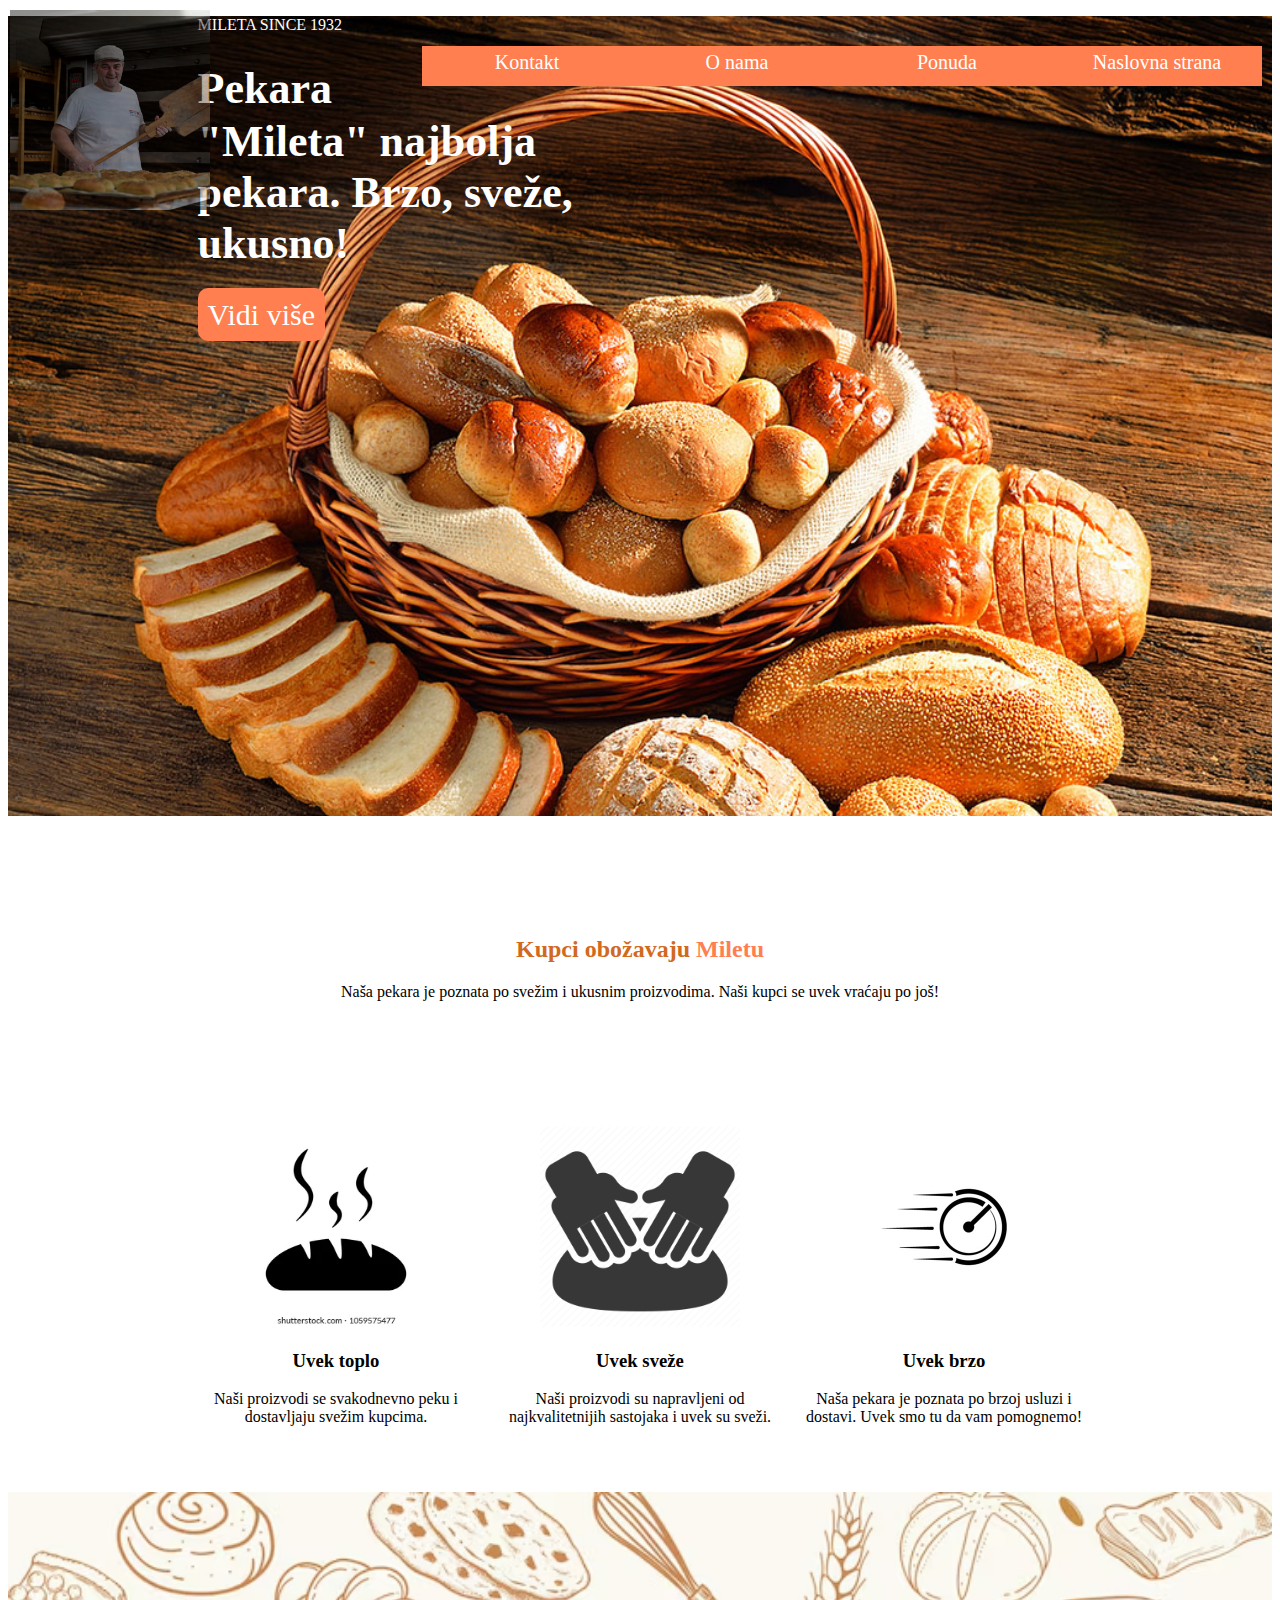
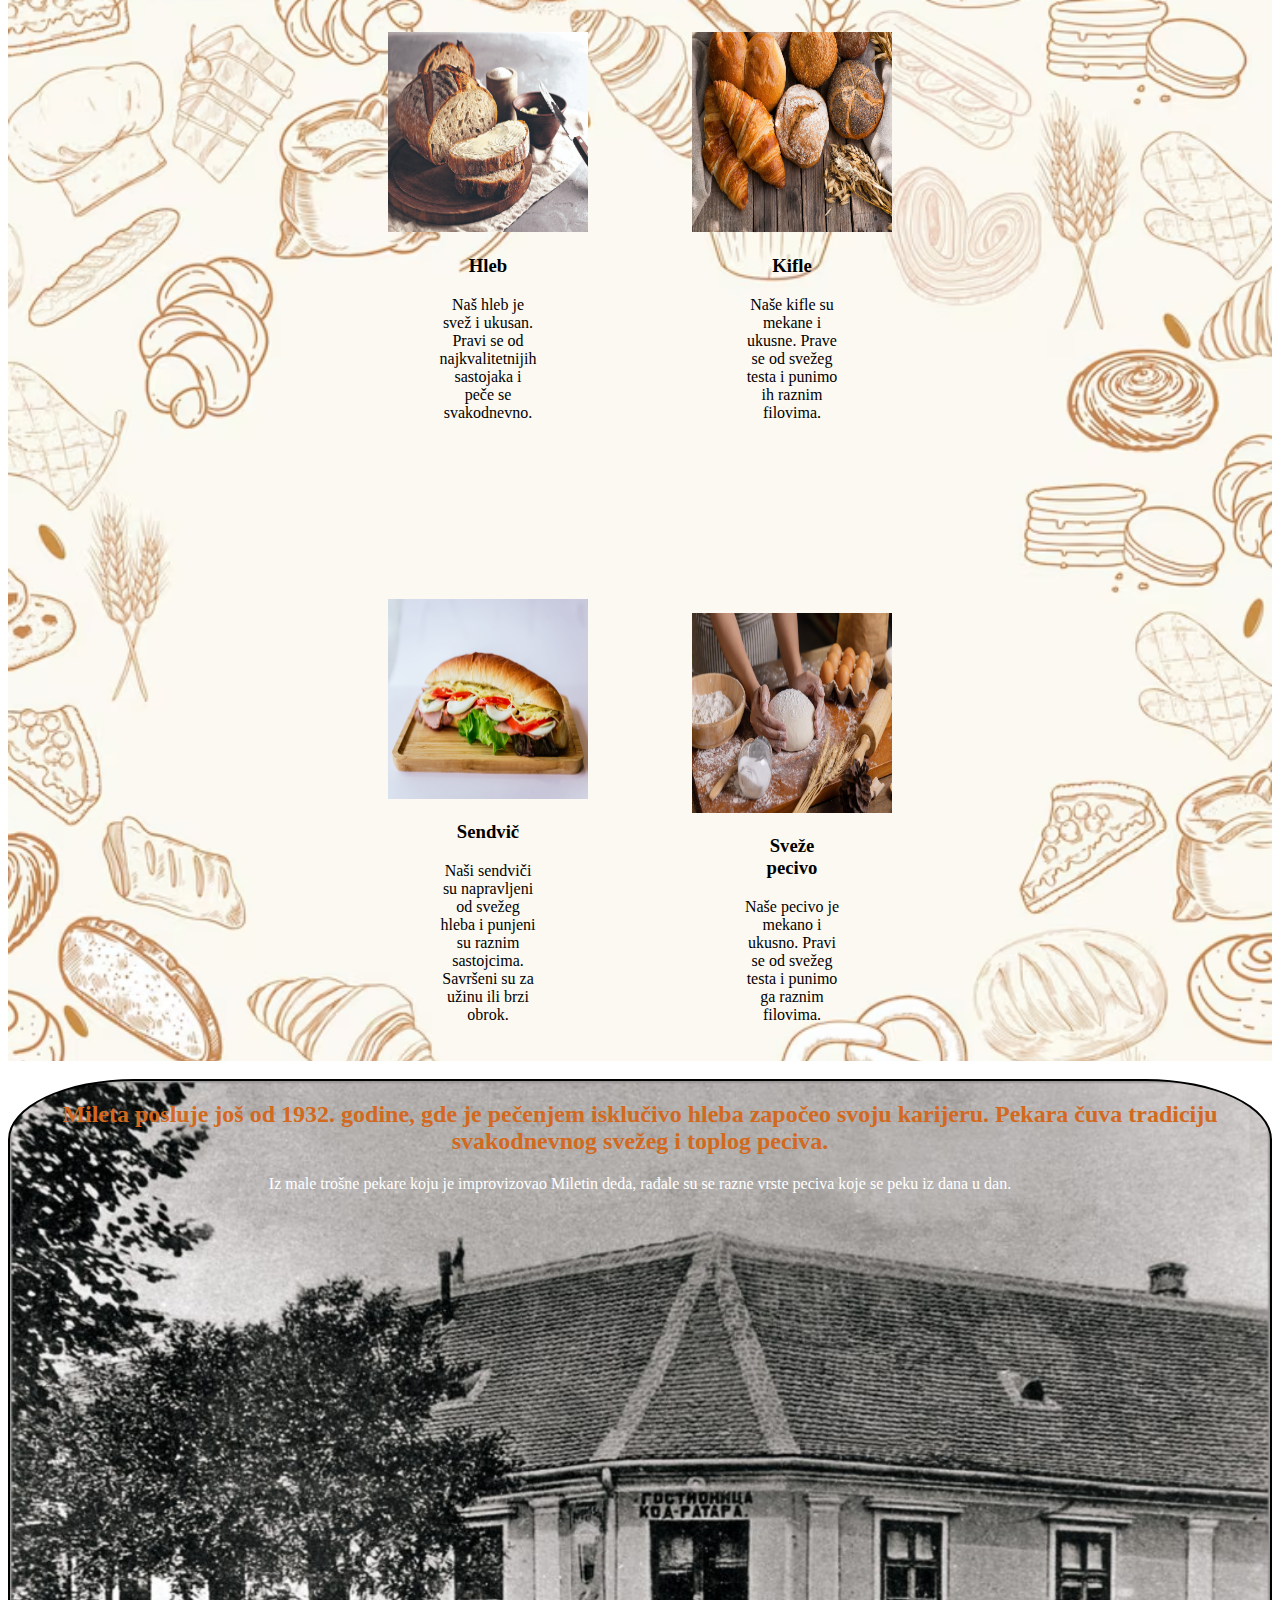
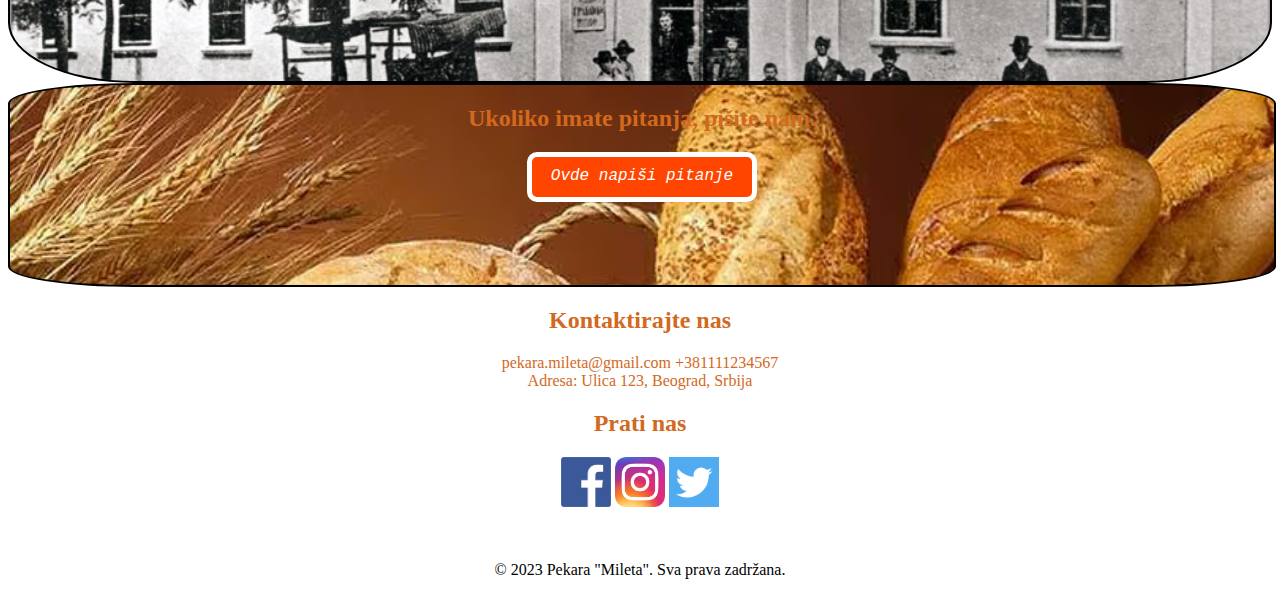
<file: index.html>
<!DOCTYPE html>
<html lang="en">    
<head>
    <meta charset="UTF-8">
    <meta name="viewport" content="width=device-width, initial-scale=1.0">
    <title>Pekara</title>
    <link rel="stylesheet" href="stilovi.css">

</head>

<body>

    <div class="zaglavlje">
        <div class ="providno">
           
        <img src="Slike/pekar.jpg" alt="pekar" width="200" height="200">
        </div>

        <p class="navigacija">
        <a href="naslovna_strana.html">Naslovna strana</a>
        <a href="ponuda.html">Ponuda</a>
        <a href="o_nama.html">O nama</a>
        <a href="kontakt.html">Kontakt</a>
        </p>

        <div class="okvir-naslova">
            <p class="mileta-since">MILETA SINCE 1932</p>
            <h1 class="pocetaktext" id="naslovna_strana.html">Pekara "Mileta" najbolja pekara. Brzo, sveže, ukusno!</h1>
            <a class="vidi-vise" href="https://sr.wikipedia.org/sr-ec/%D0%9F%D0%B5%D0%BA%D0%B0%D1%80%D0%B0">Vidi više</a>
        </div>
   
     </div>

<div class="textmileta">
<h2 id="ponuda">Kupci obožavaju <span class="vole">Miletu</span></h2>
<p>Naša pekara je poznata po svežim i ukusnim proizvodima. Naši kupci se uvek vraćaju po još!</p>
</div>
<div class="tsb">
    <div class="toplo">
            <img src="Slike/icon toplo.jpg" alt="Toplo" width="200" height="200">
            <h3>Uvek toplo</h3>
            <p>Naši proizvodi se svakodnevno peku i dostavljaju svežim kupcima.</p>
        </div>

        <div class="sveze">
            <img src="Slike/icon sveze.jpg" alt="Sveže" width="200" height="200">
            <h3>Uvek sveže</h3>
            <p>Naši proizvodi su napravljeni od najkvalitetnijih sastojaka i uvek su sveži.</p>
        </div>
        <div class="brzo">
            <img src="Slike/icon brzo.jpg" alt="Brzo" width="200" height="200">
            <h3>Uvek brzo</h3>
            <p>Naša pekara je poznata po brzoj usluzi i dostavi. Uvek smo tu da vam pomognemo!</p>
        </div>
</div>
<br/>

    <div class="ponuda">
        <div class="okvir-peciva">
        <div class="pecivo">
        <img src="Slike/hleb.jpg" alt="Hleb" width="200" height="200">
            
           
         
        <div class="text-ponude">
                <h3>Hleb</h3>
                <p>Naš hleb je svež i ukusan. Pravi se od najkvalitetnijih sastojaka i peče se svakodnevno.</p>
        </div>
    </div>

        <div class="pecivo">
        <img src="Slike/kifle.jpg" alt="Kifle" width="200" height="200">
            
            <div class="text-ponude">
                <h3>Kifle</h3>
                <p>Naše kifle su mekane i ukusne. Prave se od svežeg testa i punimo ih raznim filovima.</p>
            </div>
         </div>

        <div class="pecivo">
        <img src="Slike/sendvic.jpg" alt="Sendvič" width="200" height="200">
       
         <div class="text-ponude">
            <h3>Sendvič</h3>
            <p>Naši sendviči su napravljeni od svežeg hleba i punjeni su raznim sastojcima. Savršeni su za užinu ili brzi obrok.</p>
         </div>
        </div>

        <div    class="pecivo">
        <img src="Slike/sveze pecivo.jpg" alt="Sveže pecivo" width="200" height="200">
       
            <div class="text-ponude">
                 <h3>Sveže pecivo</h3>
                <p>Naše pecivo je mekano i ukusno. Pravi se od svežeg testa i punimo ga raznim filovima.</p>
        
            </div>
         </div>
        </div>

</div>

<br />
    <div class="nekad">
        <h2 id="o_nama">Mileta posluje još od 1932. godine, gde je pečenjem isklučivo hleba započeo svoju karijeru. Pekara čuva tradiciju svakodnevnog svežeg i toplog peciva.</h2>
        <p>Iz male trošne pekare koju je improvizovao Miletin deda, rađale su se razne vrste peciva koje se peku iz dana u dan.</p>
    </div>


     <div class="pitanje">
        <h2 class="kontakt" id="kontakt">Ukoliko imate pitanja, pišite nam.</h2>
        <a class="kontakt-mail" href="mailto:pekara.mileta@gmail.com">Ovde napiši pitanje</a>
     </div>

    <div class="kontaktirajtenas">
        <h2>Kontaktirajte nas</h2>
        <div class="centar">
        <a href="mailto:pekara.mileta@gmail.com">pekara.mileta@gmail.com</a>
        <a href="tel:+381111234567">+381111234567</a>
        <br />
        <a href="https://www.google.com/maps/place/Skroz+Dobra+Pekara/@45.6136161,19.7684461,10z/data=!4m10!1m2!2m1!1sSkroz+dobra+pekara!3m6!1s0x475b336dc1705c6b:0xef47b78358e9ee0c!8m2!3d45.6136161!4d20.0485975![base64]!16s%2Fg%2F11txvfgc1d?authuser=0&entry=ttu&g_ep=EgoyMDI1MDUyMS4wIKXMDSoASAFQAw%3D%3D">Adresa: Ulica 123, Beograd, Srbija</a>
        </div>

<h2>Prati nas</h2>
<div class="ikonice">
<a href="https://www.facebook.com/?locale=sr_RS">
<img src="Slike/facebook.jpg" alt="Facebook" width="50" height="50"></a>
<a href="https://www.instagram.com/">
<img src="Slike/Instagram_icon.jpg" alt="Instagram" width="50" height="50"></a>
<a href="https://twitter.com/">
<img src="Slike/twiter.jpg" alt="Twitter" width="50" height="50"></a>
</div>    
</div>
</body>

<footer class="futer">
    <p>&copy; 2023 Pekara "Mileta". Sva prava zadržana.</p>
</footer>

</html>
</file>
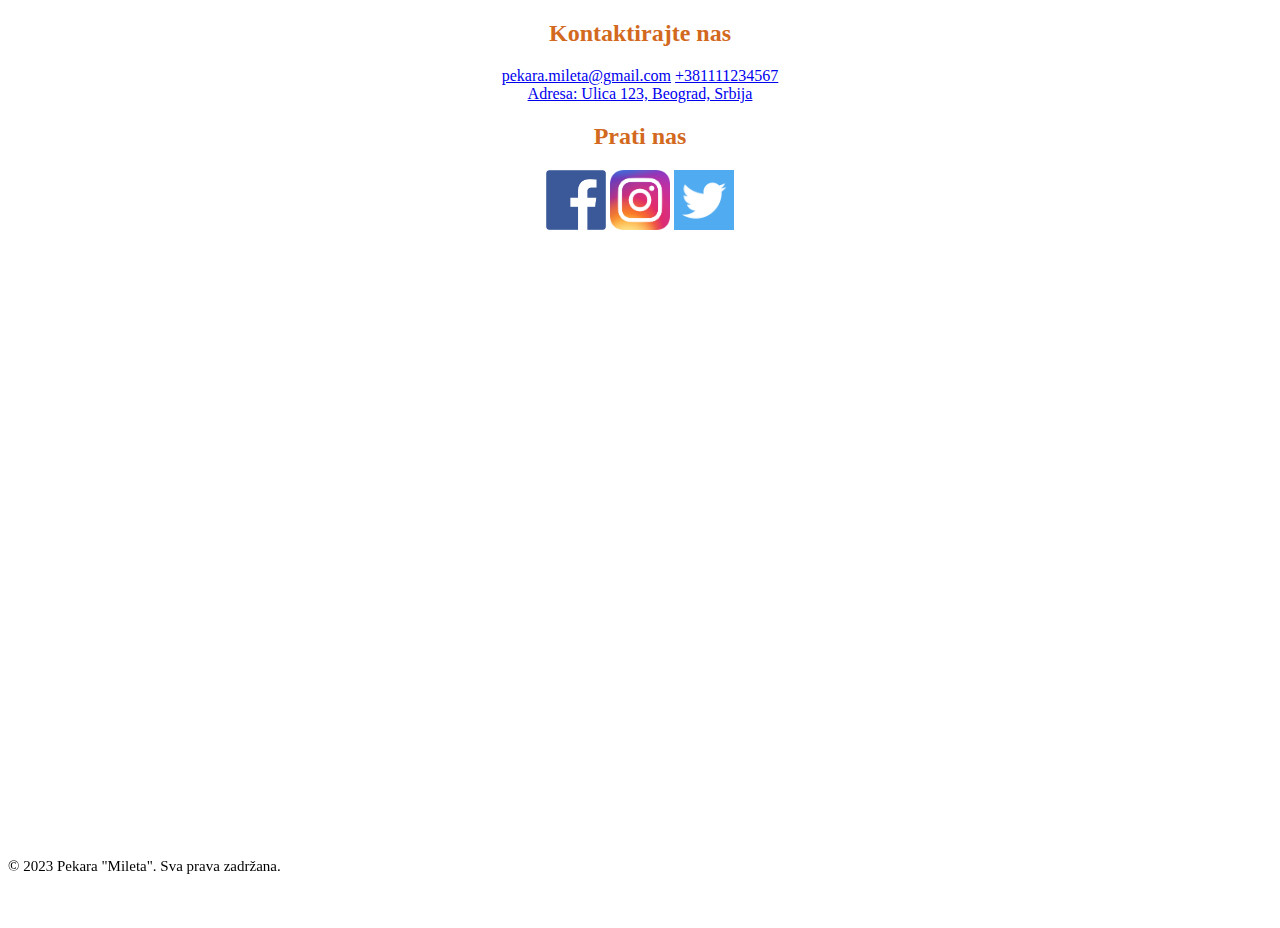
<file: kontakt.html>
<!DOCTYPE html>
<html lang="en">    
<head>
    <meta charset="UTF-8">
    <meta name="viewport" content="width=device-width, initial-scale=1.0">
    <title>Kontakt</title>

</head>

<style>
.kontaktirajtenas {
    text-align: center;
    width: 100%;
    height: 900px;
    text-decoration: none;

}

h2 {
    color: chocolate;
}
.futer {
    text-align: center;
    position: fixed;
    bottom: 10px;
    margin: 0px 0px;
    font-size: 15px;
}

</style>
<body>
     <div class="kontaktirajtenas">
        <h2>Kontaktirajte nas</h2>
        <a href="mailto:pekara.mileta@gmail.com">pekara.mileta@gmail.com</a>
        <a href="tel:+381111234567">+381111234567</a>
        <br />
        <a href="https://www.google.com/maps/place/Skroz+Dobra+Pekara/@45.6136161,19.7684461,10z/data=!4m10!1m2!2m1!1sSkroz+dobra+pekara!3m6!1s0x475b336dc1705c6b:0xef47b78358e9ee0c!8m2!3d45.6136161!4d20.0485975![base64]!16s%2Fg%2F11txvfgc1d?authuser=0&entry=ttu&g_ep=EgoyMDI1MDUyMS4wIKXMDSoASAFQAw%3D%3D">Adresa: Ulica 123, Beograd, Srbija</a>
   

<h2 class="pratinas">Prati nas</h2>
<a href="https://www.facebook.com/?locale=sr_RS">
<img src="Slike/facebook.jpg" alt="Facebook" width="60" height="60"></a>
<a href="https://www.instagram.com/">
<img src="Slike/Instagram_icon.jpg" alt="Instagram" width="60" height="60"></a>
<a href="https://twitter.com/">
<img src="Slike/twiter.jpg" alt="Twitter" width="60" height="60"></a>
    </div>
</body>

<footer class="futer">
    <p>&copy; 2023 Pekara "Mileta". Sva prava zadržana.</p>
</footer>
</body>
</html>
</file>
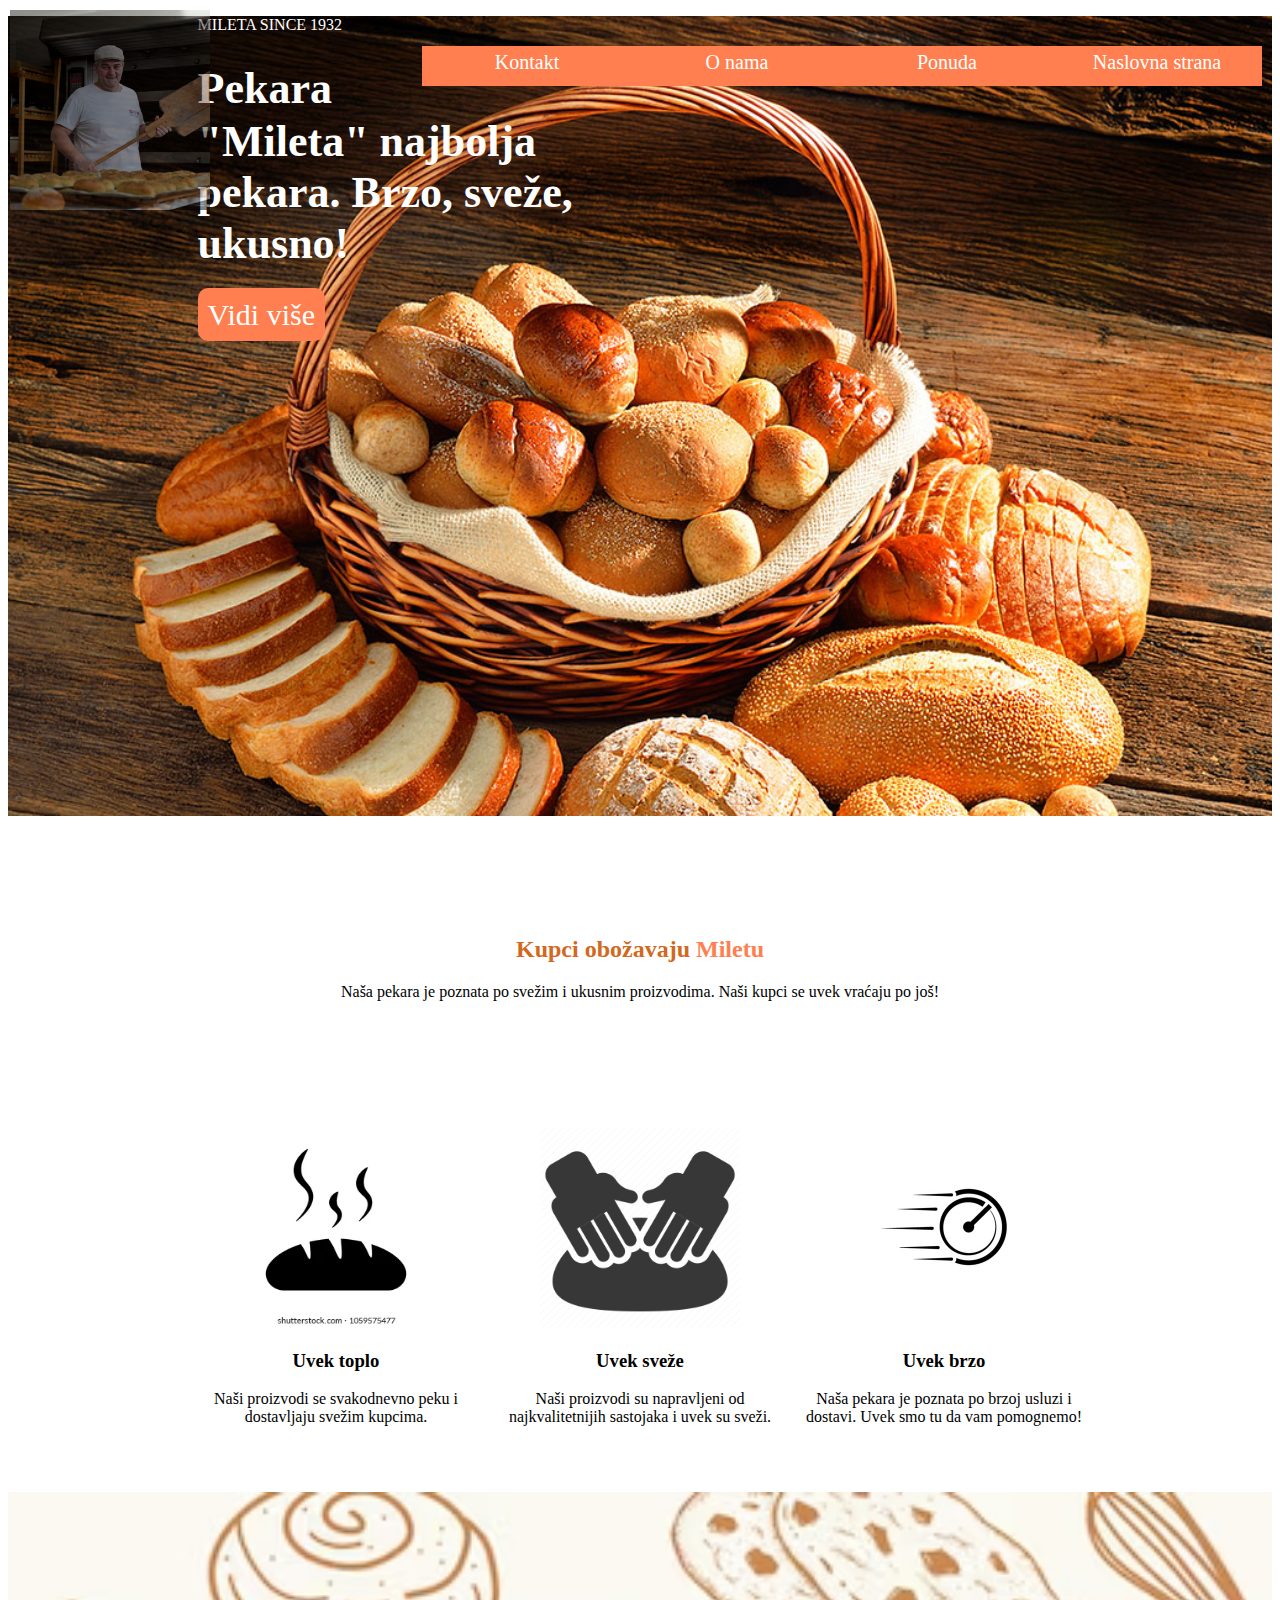
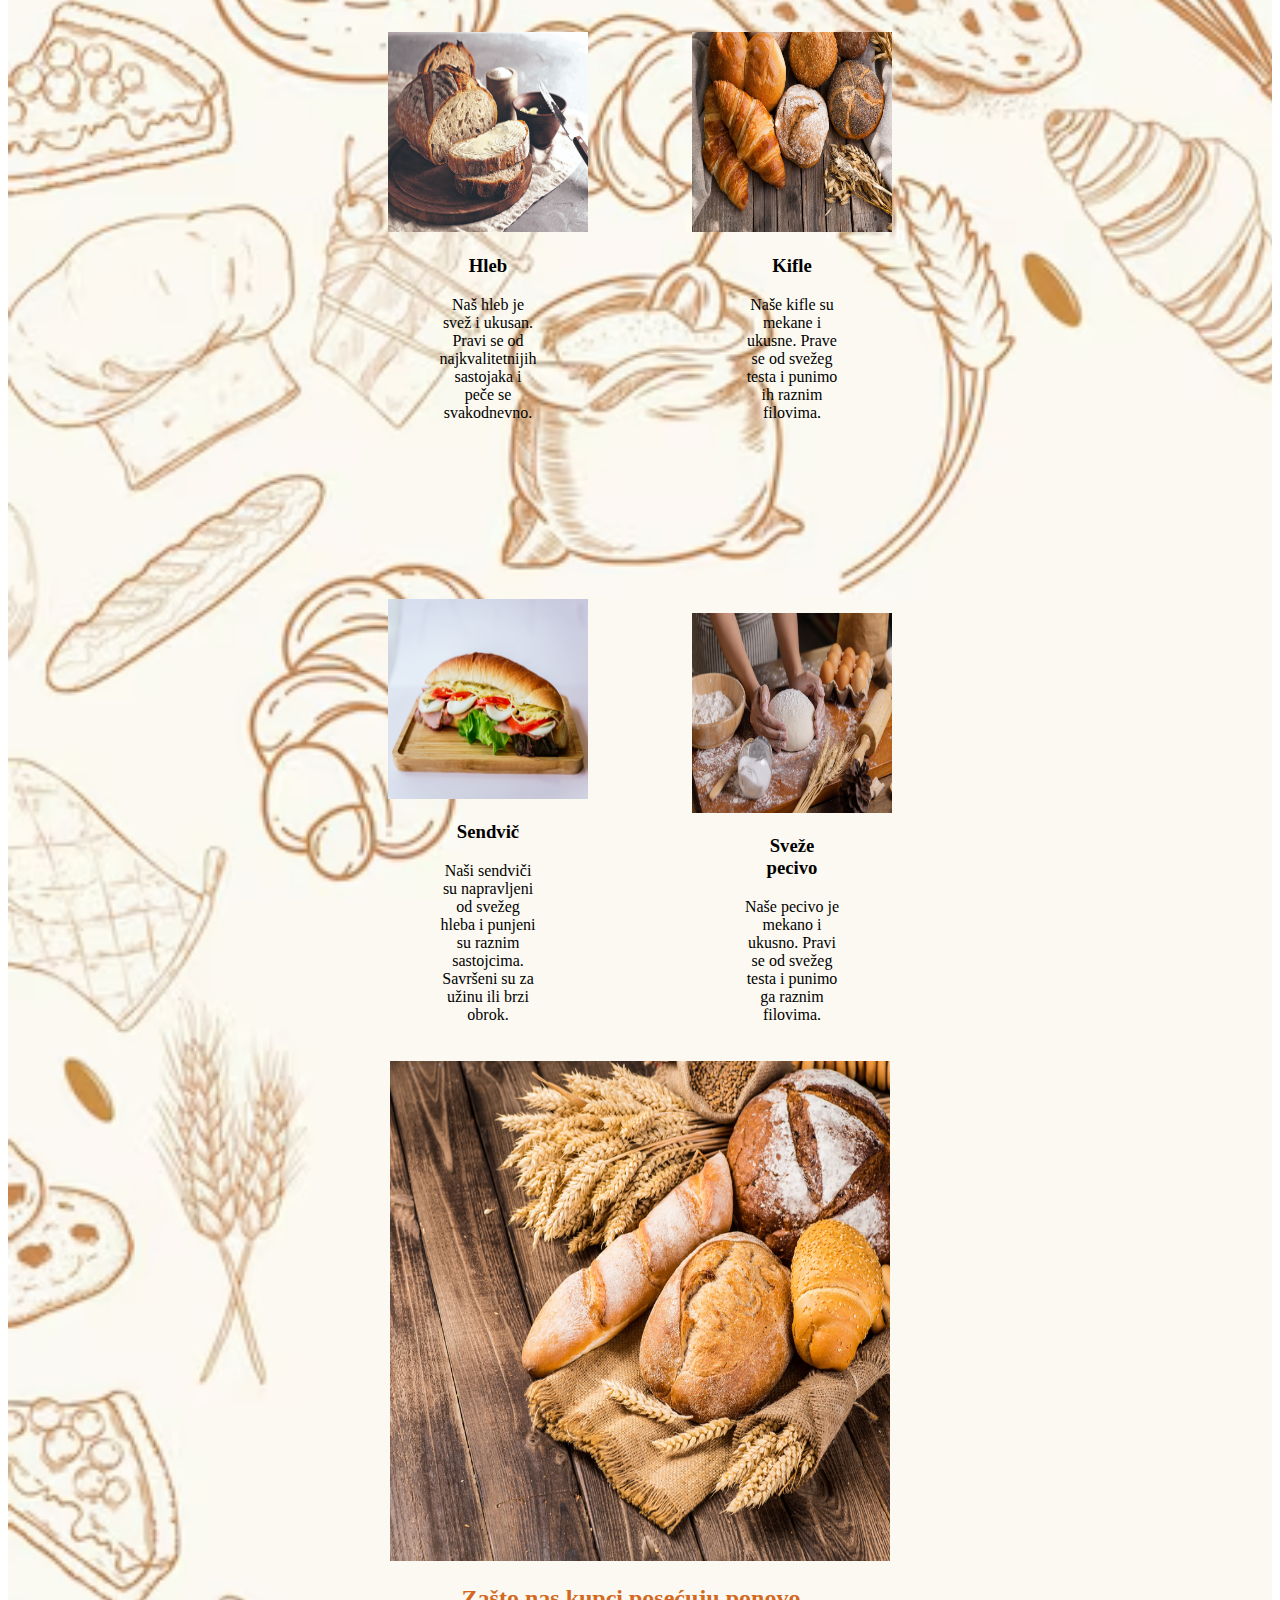
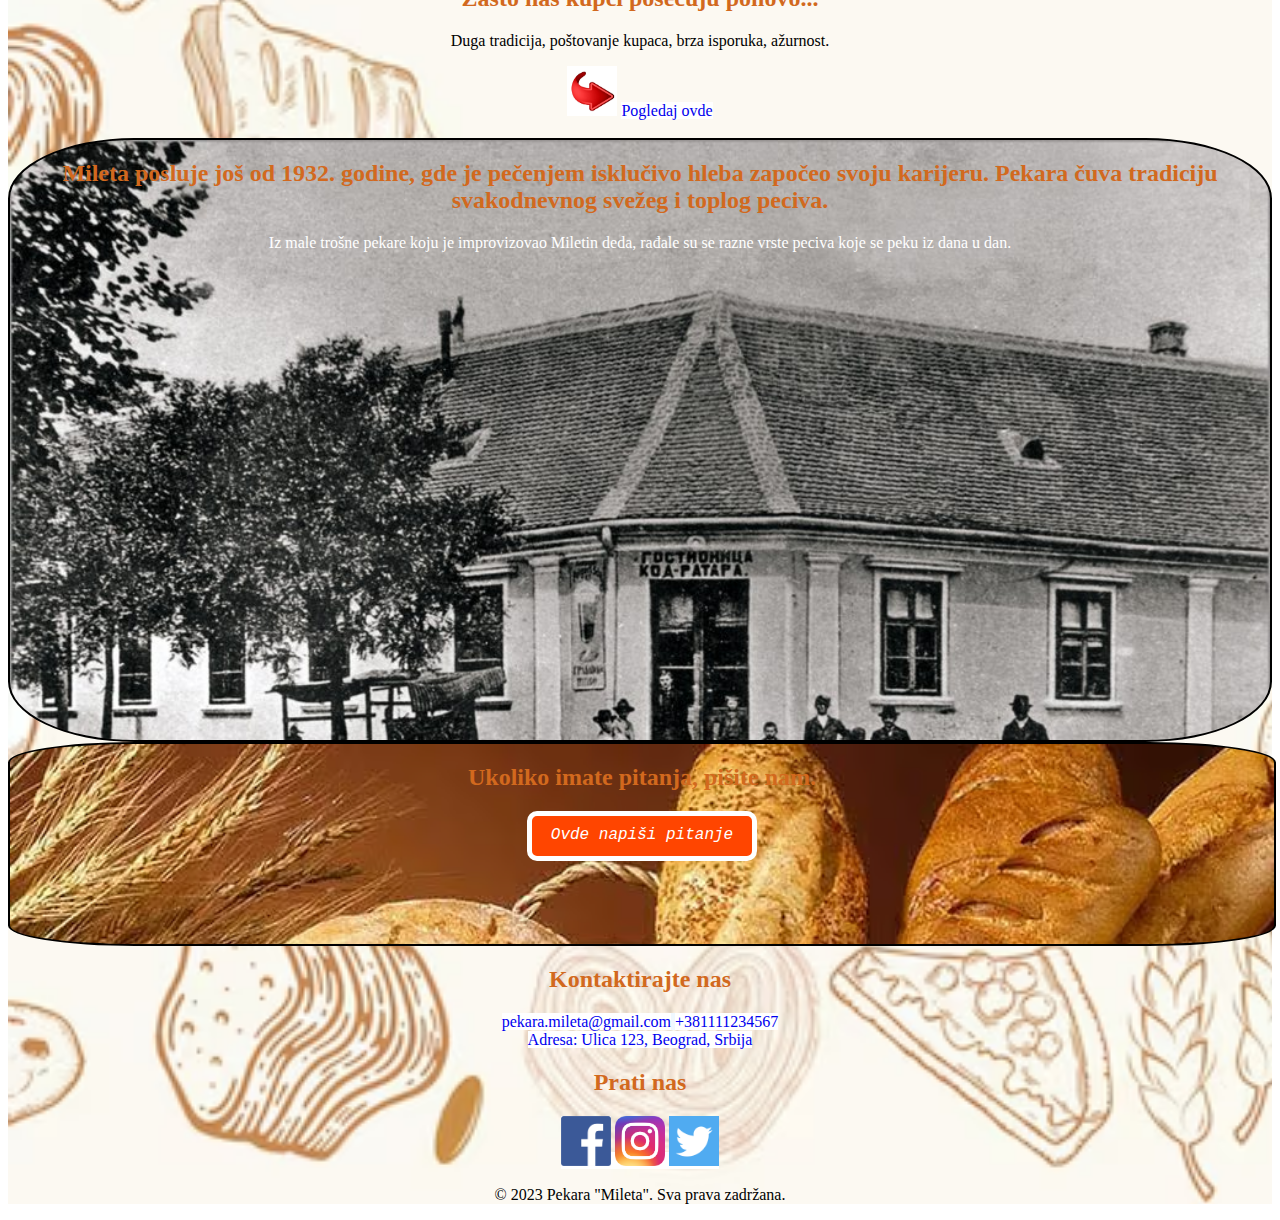
<file: naslovna_strana.html>
<!DOCTYPE html>
<html lang="en">    
<head>
    <meta charset="UTF-8">
    <meta name="viewport" content="width=device-width, initial-scale=1.0">
    <title>Naslovna strana</title>
    <link rel="stylesheet" href="stilovi.css">

</head>

<body>

    <div class="zaglavlje">
        <div class ="providno">
           
        <img src="Slike/pekar.jpg" alt="pekar" width="200" height="200">
        </div>

        <p class="navigacija">
        <a href="naslovna_strana.html">Naslovna strana</a>
        <a href="ponuda.html">Ponuda</a>
        <a href="o_nama.html">O nama</a>
        <a href="kontakt.html">Kontakt</a>
        </p>

        <div class="okvir-naslova">
            <p class="mileta-since">MILETA SINCE 1932</p>
            <h1 class="pocetaktext" id="naslovna_strana.html">Pekara "Mileta" najbolja pekara. Brzo, sveže, ukusno!</h1>
            <a class="vidi-vise" href="https://sr.wikipedia.org/sr-ec/%D0%9F%D0%B5%D0%BA%D0%B0%D1%80%D0%B0">Vidi više</a>
        </div>
   
     </div>

<div class="textmileta">
<h2 id="ponuda">Kupci obožavaju <span class="vole">Miletu</span></h2>
<p>Naša pekara je poznata po svežim i ukusnim proizvodima. Naši kupci se uvek vraćaju po još!</p>
</div>
<div class="tsb">
    <div class="toplo">
            <img src="Slike/icon toplo.jpg" alt="Toplo" width="200" height="200">
            <h3>Uvek toplo</h3>
            <p>Naši proizvodi se svakodnevno peku i dostavljaju svežim kupcima.</p>
        </div>

        <div class="sveze">
            <img src="Slike/icon sveze.jpg" alt="Sveže" width="200" height="200">
            <h3>Uvek sveže</h3>
            <p>Naši proizvodi su napravljeni od najkvalitetnijih sastojaka i uvek su sveži.</p>
        </div>
        <div class="brzo">
            <img src="Slike/icon brzo.jpg" alt="Brzo" width="200" height="200">
            <h3>Uvek brzo</h3>
            <p>Naša pekara je poznata po brzoj usluzi i dostavi. Uvek smo tu da vam pomognemo!</p>
        </div>
</div>
<br/>

    <div class="ponuda">
        <div class="okvir-peciva">
        <div class="pecivo">
        <img src="Slike/hleb.jpg" alt="Hleb" width="200" height="200">
            
           
         
        <div class="text-ponude">
                <h3>Hleb</h3>
                <p>Naš hleb je svež i ukusan. Pravi se od najkvalitetnijih sastojaka i peče se svakodnevno.</p>
        </div>
    </div>

        <div class="pecivo">
        <img src="Slike/kifle.jpg" alt="Kifle" width="200" height="200">
            
            <div class="text-ponude">
                <h3>Kifle</h3>
                <p>Naše kifle su mekane i ukusne. Prave se od svežeg testa i punimo ih raznim filovima.</p>
            </div>
         </div>

        <div class="pecivo">
        <img src="Slike/sendvic.jpg" alt="Sendvič" width="200" height="200">
       
         <div class="text-ponude">
            <h3>Sendvič</h3>
            <p>Naši sendviči su napravljeni od svežeg hleba i punjeni su raznim sastojcima. Savršeni su za užinu ili brzi obrok.</p>
         </div>
        </div>

        <div    class="pecivo">
        <img src="Slike/sveze pecivo.jpg" alt="Sveže pecivo" width="200" height="200">
       
            <div class="text-ponude">
                 <h3>Sveže pecivo</h3>
                <p>Naše pecivo je mekano i ukusno. Pravi se od svežeg testa i punimo ga raznim filovima.</p>
        
            </div>
         </div>
        </div>

<div class="kupci">
    <img src="Slike/hleb999.jpg" alt="Hlebic" width="500" height="500">
        <h2 id="o-nama">Zašto nas kupci posećuju ponovo...</h2>
    <p>Duga tradicija, poštovanje kupaca, brza isporuka, ažurnost.</p>
        <div class="strelica">
    <img src="Slike/strelica.jpg" alt="Strelica" width="50" height="50">
    
    <a class="ovde" href="https://sr.wikipedia.org/sr-ec/%D0%9F%D0%B5%D0%BA%D0%B0%D1%80%D0%B0">Pogledaj ovde</a>
        </div>
</div>

<br />
    <div class="nekad">
        <h2 id="o_nama">Mileta posluje još od 1932. godine, gde je pečenjem isklučivo hleba započeo svoju karijeru. Pekara čuva tradiciju svakodnevnog svežeg i toplog peciva.</h2>
        <p>Iz male trošne pekare koju je improvizovao Miletin deda, rađale su se razne vrste peciva koje se peku iz dana u dan.</p>
    </div>


     <div class="pitanje">
        <h2 class="kontakt" id="kontakt">Ukoliko imate pitanja, pišite nam.</h2>
        <a class="kontakt-mail" href="mailto:pekara.mileta@gmail.com">Ovde napiši pitanje</a>
     </div>

    <div class="kontaktirajtenas">
        <h2>Kontaktirajte nas</h2>
        <a href="mailto:pekara.mileta@gmail.com">pekara.mileta@gmail.com</a>
        <a href="tel:+381111234567">+381111234567</a>
        <br />
        <a href="https://www.google.com/maps/place/Skroz+Dobra+Pekara/@45.6136161,19.7684461,10z/data=!4m10!1m2!2m1!1sSkroz+dobra+pekara!3m6!1s0x475b336dc1705c6b:0xef47b78358e9ee0c!8m2!3d45.6136161!4d20.0485975![base64]!16s%2Fg%2F11txvfgc1d?authuser=0&entry=ttu&g_ep=EgoyMDI1MDUyMS4wIKXMDSoASAFQAw%3D%3D">Adresa: Ulica 123, Beograd, Srbija</a>
   

<h2>Prati nas</h2>
<a href="https://www.facebook.com/?locale=sr_RS">
<img src="Slike/facebook.jpg" alt="Facebook" width="50" height="50">
</a>
<a href="https://www.instagram.com/">
<img src="Slike/Instagram_icon.jpg" alt="Instagram" width="50" height="50">
</a>
<a href="https://twitter.com/">
<img src="Slike/twiter.jpg" alt="Twitter" width="50" height="50">
</a>
    </div>
</body>

<footer>
    <p>&copy; 2023 Pekara "Mileta". Sva prava zadržana.</p>
</footer>

</html>
</file>
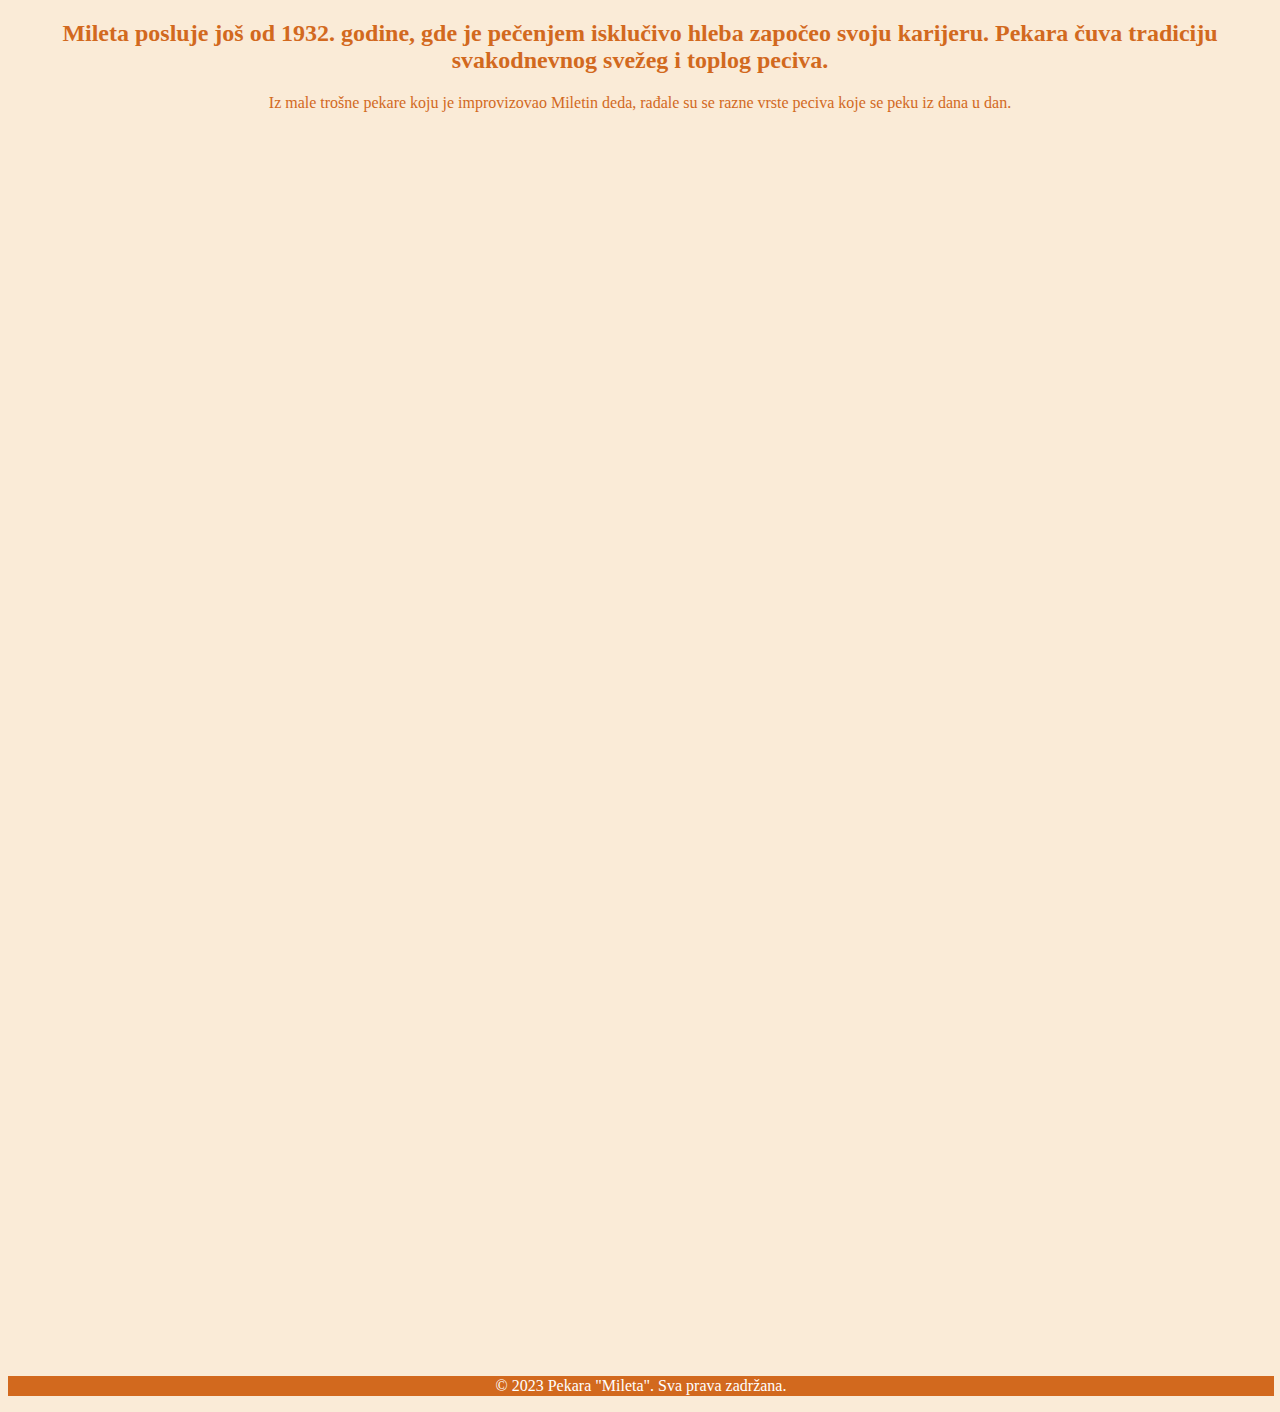
<file: o_nama.html>
<!DOCTYPE html>
<html lang="en">    
<head>
    <meta charset="UTF-8">
    <meta name="viewport" content="width=device-width, initial-scale=1.0">
    <title>Pekara</title>
</head>

<style>
body {
   background-color: antiquewhite;
    color: chocolate;
    max-width: 100%;
    text-align: center;
    
}
.futer p{
    background-color: chocolate;
            color: white;
            text-align: center;
            padding: 1px;
            position: static;
            bottom: 0;
            width: 100%;
            margin-top: 100%;
        
}




</style>

<body>
    <h2 id="o_nama">Mileta posluje još od 1932. godine, gde je pečenjem isklučivo hleba započeo svoju karijeru. Pekara čuva tradiciju svakodnevnog svežeg i toplog peciva.</h2>
<p>Iz male trošne pekare koju je improvizovao Miletin deda, rađale su se razne vrste peciva koje se peku iz dana u dan.</p>

<footer class="futer">
    <p>&copy; 2023 Pekara "Mileta". Sva prava zadržana.</p>
</footer>

</body>
</html>
</file>
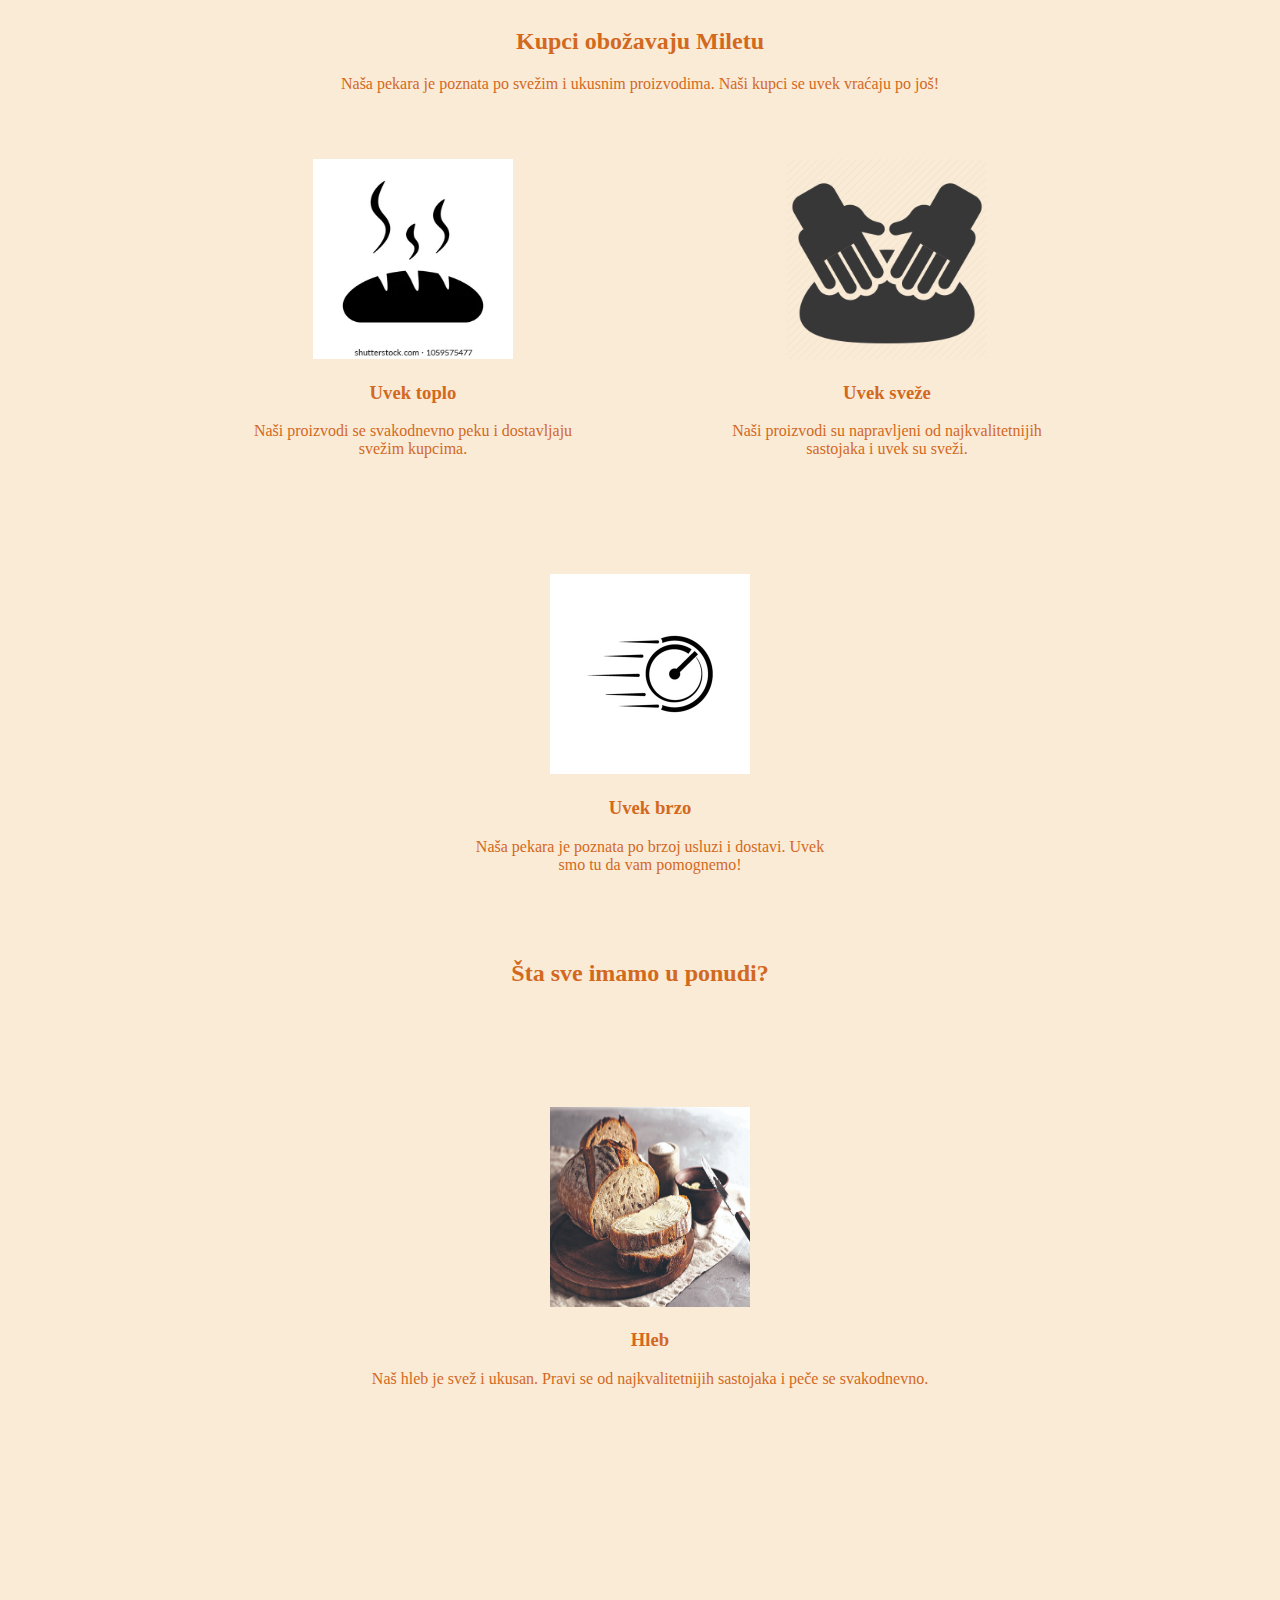
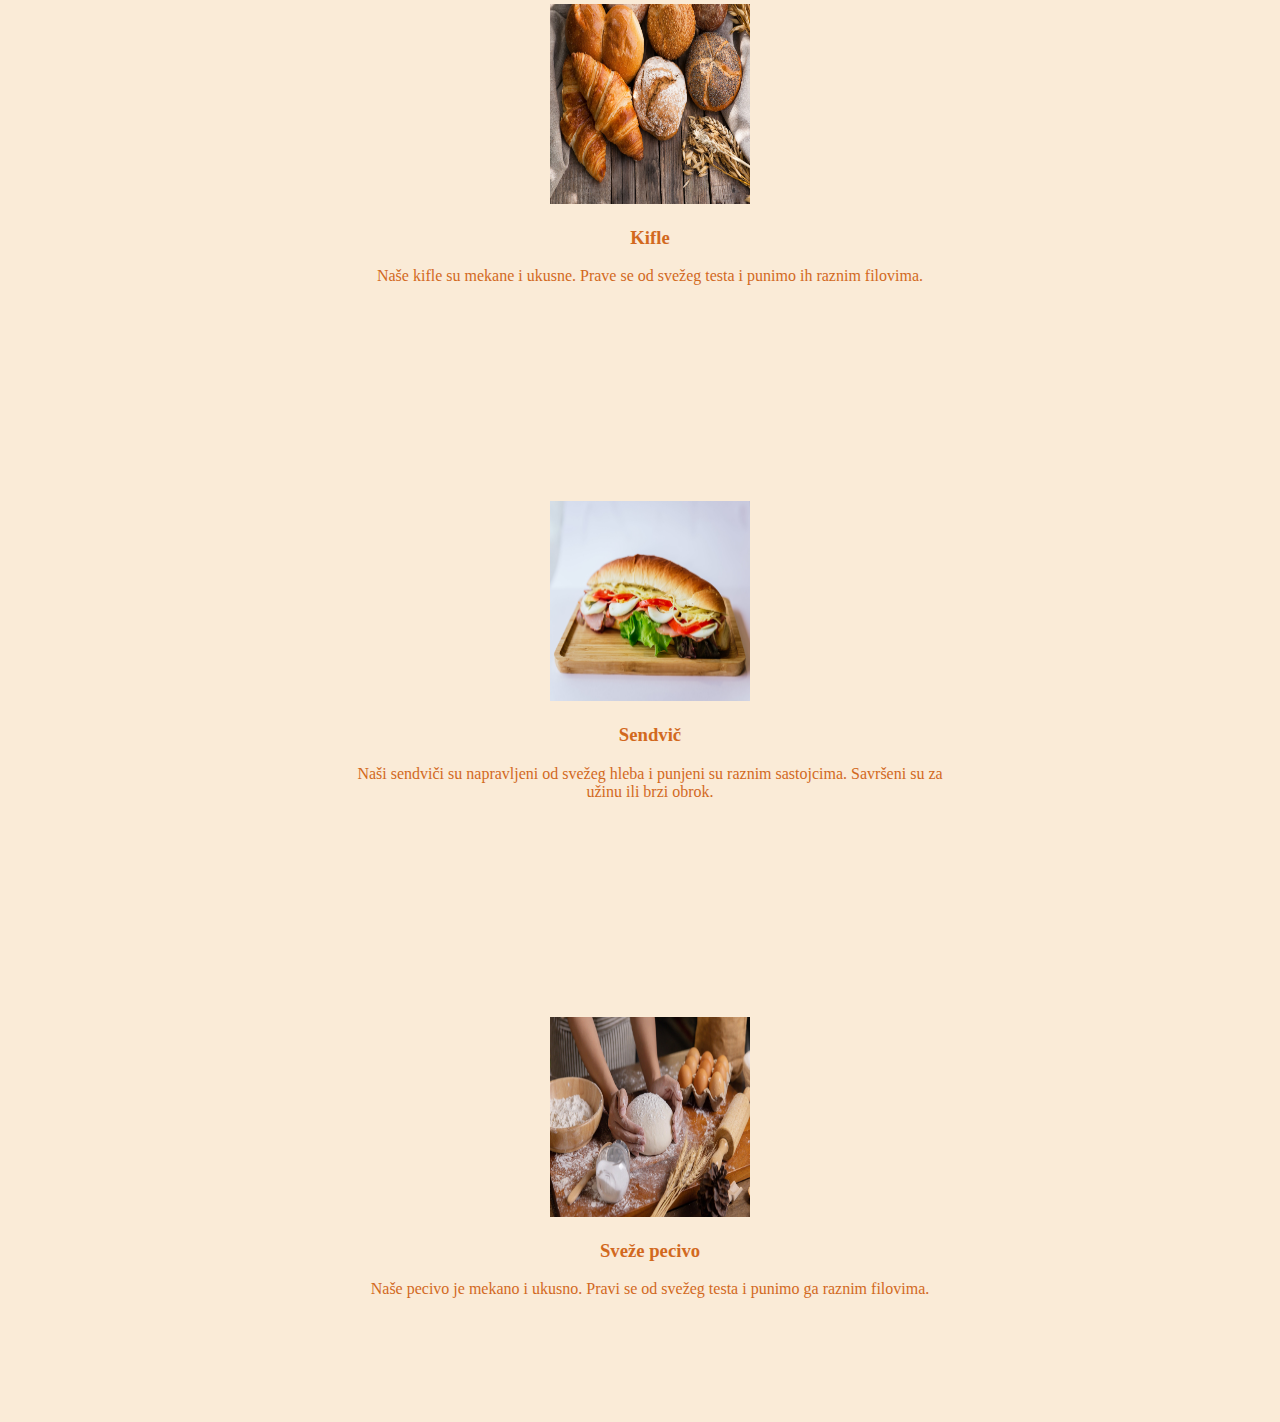
<file: ponuda.html>
<!DOCTYPE html>
<html lang="en">    
<head>
    <meta charset="UTF-8">
    <meta name="viewport" content="width=device-width, initial-scale=1.0">
    <title>Pekara</title>
</head>

<style>
body {
    background-color: antiquewhite;
    color: chocolate;
    display: inline-block;
    text-align: center;
}
.pecivo{
  margin: 100px 50px;
    display: inline-block;
    width: 600px;
    margin-left: 70px;


}
.toplo, .sveze, .brzo {
    margin: 50px 50px;
    display: inline-block;
    width: 350px;
    margin-left: 70px;

}

</style>

<body>

<div class="textmileta">
<h2 id="ponuda">Kupci obožavaju <span class="vole">Miletu</span></h2>
<p>Naša pekara je poznata po svežim i ukusnim proizvodima. Naši kupci se uvek vraćaju po još!</p>
</div>
<div class="tsb">
    <div class="toplo">
            <img src="Slike/icon toplo.jpg" alt="Toplo" width="200" height="200">
            <h3>Uvek toplo</h3>
            <p>Naši proizvodi se svakodnevno peku i dostavljaju svežim kupcima.</p>
        </div>

        <div class="sveze">
            <img src="Slike/icon sveze.jpg" alt="Sveže" width="200" height="200">
            <h3>Uvek sveže</h3>
            <p>Naši proizvodi su napravljeni od najkvalitetnijih sastojaka i uvek su sveži.</p>
        </div>
        <div class="brzo">
            <img src="Slike/icon brzo.jpg" alt="Brzo" width="200" height="200">
            <h3>Uvek brzo</h3>
            <p>Naša pekara je poznata po brzoj usluzi i dostavi. Uvek smo tu da vam pomognemo!</p>
        </div>
</div>
<h2>Šta sve imamo u ponudi?</h2>


<div class="ponuda">
        <div class="okvir-peciva">
        <div class="pecivo">
        <img src="Slike/hleb.jpg" alt="Hleb" width="200" height="200">
            
           
         
        <div class="text-ponude">
                <h3>Hleb</h3>
                <p>Naš hleb je svež i ukusan. Pravi se od najkvalitetnijih sastojaka i peče se svakodnevno.</p>
        </div>
    </div>

        <div class="pecivo">
        <img src="Slike/kifle.jpg" alt="Kifle" width="200" height="200">
            
            <div class="text-ponude">
                <h3>Kifle</h3>
                <p>Naše kifle su mekane i ukusne. Prave se od svežeg testa i punimo ih raznim filovima.</p>
            </div>
         </div>

        <div class="pecivo">
        <img src="Slike/sendvic.jpg" alt="Sendvič" width="200" height="200">
       
         <div class="text-ponude">
            <h3>Sendvič</h3>
            <p>Naši sendviči su napravljeni od svežeg hleba i punjeni su raznim sastojcima. Savršeni su za užinu ili brzi obrok.</p>
         </div>
        </div>

        <div    class="pecivo">
        <img src="Slike/sveze pecivo.jpg" alt="Sveže pecivo" width="200" height="200">
       
            <div class="text-ponude">
                 <h3>Sveže pecivo</h3>
                <p>Naše pecivo je mekano i ukusno. Pravi se od svežeg testa i punimo ga raznim filovima.</p>
        
            </div>
         </div>
        </div>
</body>
</html>
</file>
<file: stilovi.css>
h1 {
   font-size: 44px;
}

a {
  background-color: white;
  text-decoration: none;

}

.vidi-vise {
    text-align: right;
    width: 200px;
    height: 100px;
    color: white;
    background-color: coral;
    font-size: 30px;
    text-decoration: none;
    border-radius: 10px;
    padding-top: 10px;
    padding-bottom: 10px;
    padding-left: 10px;
    padding-right: 10px;
}
.vidi-vise:hover {
    background-color: orangered;
}

.navigacija {
    display:block;
    overflow: hidden;
    margin-left: 50px;
    margin-top: 20px;
    margin-bottom: 20px;
    padding: 10px;
    list-style-type: none;
    float:right;
}

.navigacija a{
    display: block;
    font-size: 20px;
    color: orangered;
    padding: 5px;
    text-decoration: none;
    height: 30px;
    float: right;
    width: 200px;
    background-color: coral;
    text-align: center;
  
}
.navigacija a:hover {
    background-color: orange;
}

.zaglavlje {
  background-image: url("Slike/logo2.jpg");
    background-size: cover;
    height: 800px;
}
.providno {
   opacity: 0.5;
   position: fixed;
   top: 10px;
   left: 10px;
}

.mileta-since {
    color: white;
    text-align: left;
    margin-left: 0;

}

h1, .vidi-vise, .mileta-since, .navigacija a {
    color: white;
}

.vole {
    color: coral;
}

.ponuda {
    background-image: url(Slike/bakery.jpg);
    text-align: center;
    background-repeat: no-repeat;
    background-size: cover;
    width: 100%;
}

.nekad {
    background-image: url(Slike/nekad.jpg);
    display: inline-block;
    height: 600px;
    background-repeat: no-repeat;
    background-size: cover;
    border: 2px solid black;
    border-radius: 10%;
    text-align: center;
    color: white;
}
.pitanje {
    background-image: url(Slike/logo.jpg);
    background-repeat: no-repeat;
    background-size: cover;
    display: inline-block;
    height: 200px;
    width: 100%;
    background-color: chocolate;
    text-align: center;
    border: 2px solid;
    border-radius: 10%;
}

.okvir-naslova {
    text-align: left;
    margin-right: 50%;
    margin-left: 15%;
    padding-bottom: 10%;

}

.toplo,.sveze,.brzo {
    display: inline-block;
    width: 300px;
    text-align: center;
} 

.pecivo {
    width: 300px;
    display: inline-block;
    text-align: center;
    margin-top: 20%;
    margin-bottom: 3%;
    
}

.okvir-peciva {
    display: inline-block;
    width: 700px;
    
}

.text-ponude {
 display: inline-block;
    width: 100px;
}


.kontakt-mail {
    display: inline-block;
    border: 5px solid white;
    width: 200px;
    height: 20px;
    background-color: orangered;
    text-align: center;
    color: white;
    border-radius: 10px;
    padding-top: 10px;
    padding-bottom: 10px;
    padding-left: 10px;
    padding-right: 10px;
    font-style: italic;
    font-family: 'Courier New', Courier, monospace;
}
.kontakt-mail:hover {
    background-color: orange;
}

.textmileta {
    text-align: center;
    max-width: 100%;
    padding-top: 100px;
    padding-bottom: 100px;
}
.tsb {
    width: 100%;
    padding-top: 10px;
    padding-bottom: 50px;
    text-align: center;
    display: inline-block;
}
.nav {
    position: fixed;

}

.kontaktirajtenas {
    text-decoration: none;
    display: inline;
    background-color: aliceblue;
    overflow: hidden;
    max-width: 100%;
    color: chocolate;
    text-align: center;
}

h2 {
    text-align: center;
    color: chocolate;

}
.centar {
    text-align: center;
    color: coral
}
.centar a {
    color: chocolate;
}
.ikonice {
    text-align: center;
    color: chocolate;
    margin-bottom: 50px;
}

.futer {
    text-align: center;
}
</file>
